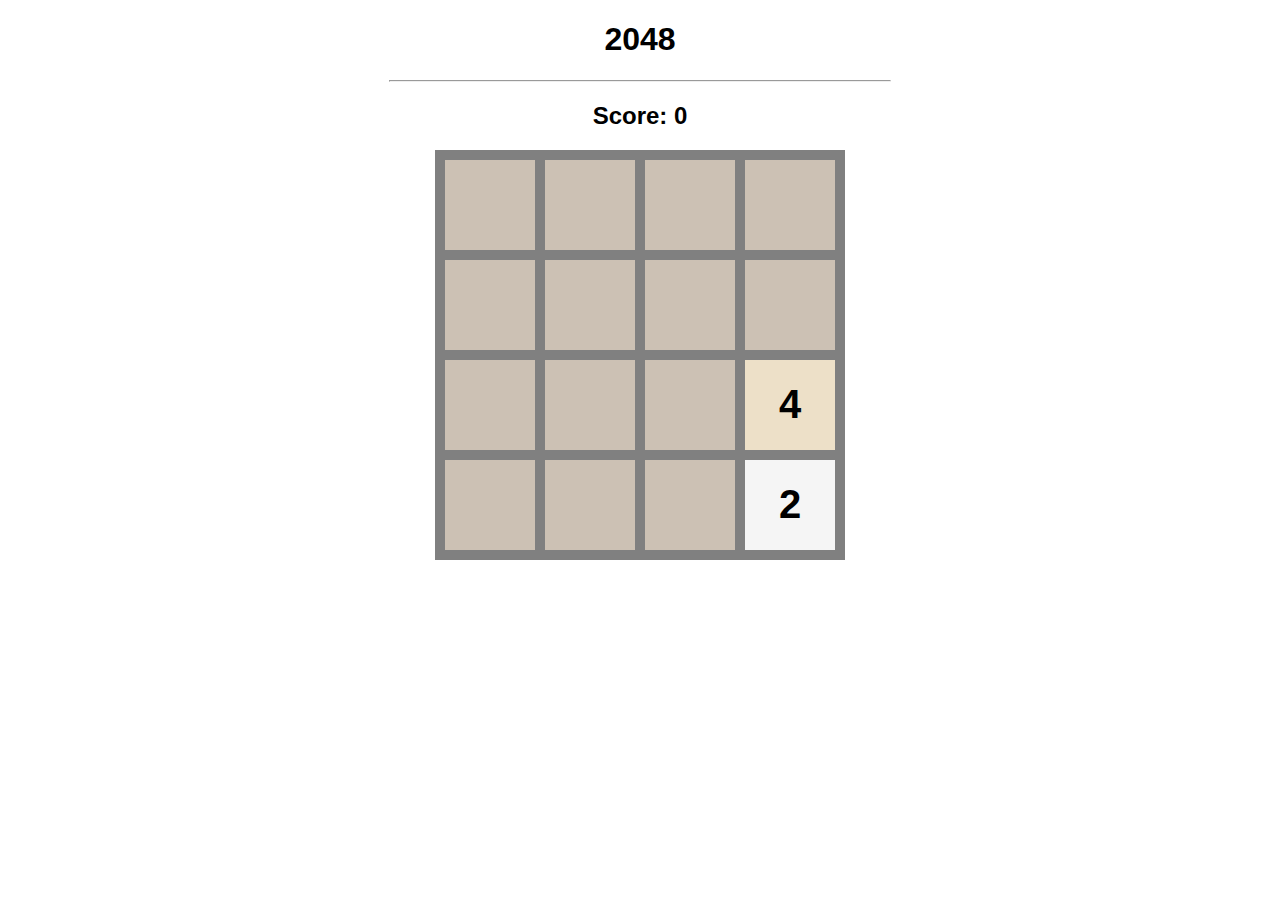
<file: index.html>
<!Doctype html>
<html>
    <head>
        <meta charset = "utf-8">
        <meta name = "viewport" content="width = device-width, initial-scale = 1.0">
        <title>2048</title>
        <link rel = "stylesheet", href = "2048.css">
        <script src = "2048.js"></script>
    </head>
    <body>
        <h1>2048</h1>
        <hr>
        <h2> Score: <span id="score">0</span></h2>
        <div id="board">
        </div>
    </body>
</html>
</file>
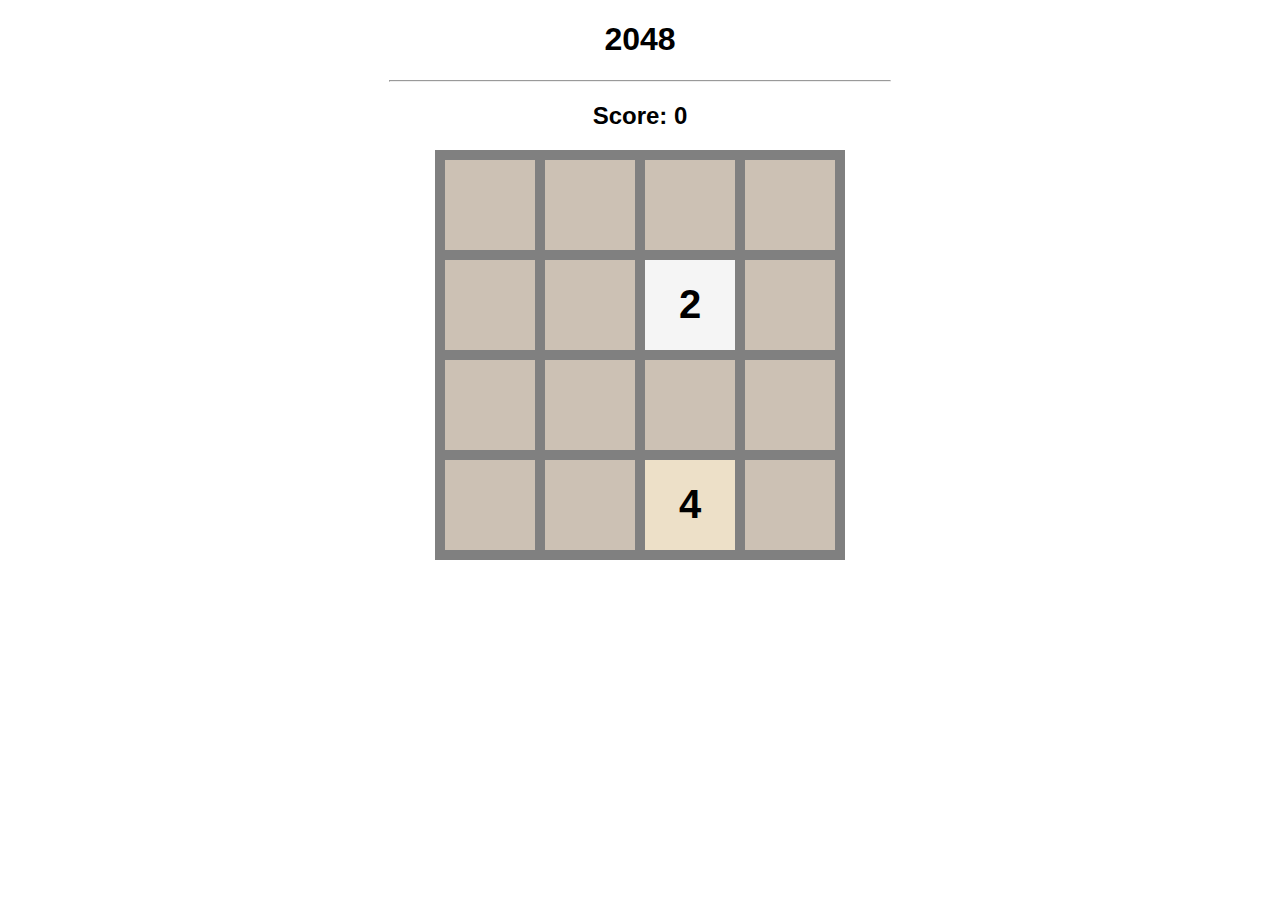
<file: 2048.html>
<!Doctype html>
<html>
    <head>
        <meta charset = "utf-8">
        <meta name = "viewport" content="width = device-width, initial-scale = 1.0">
        <title>2048</title>
        <link rel = "stylesheet", href = "2048.css">
        <script src = "2048.js"></script>
    </head>
    <body>
        <h1>2048</h1>
        <hr>
        <h2> Score: <span id="score">0</span></h2>
        <div id="board">
        </div>
    </body>
</html>
</file>
<file: 2048.css>
body{
    font-family: Arial, Helvetica, sans-serif;
    text-align: center;
}

hr{
    width: 500px;
}

#board{
    width: 400px;
    height: 400px;
    background-color: white;
    border: 5px solid grey;
    margin: 0 auto;
    display: flex;
    flex-wrap: wrap;
}

.tile{
    width: 90px;
    height: 90px;
    background-color: var(--tileColor);
    border: 5px solid grey;
    /* border-radius: 5%; */

    /* position: absolute; */
    /* top: calc(var(--y) * 90 + 5 + 5);
    left: calc(var(--x) * 90 + 5 + 5); */

    transition: transform 0.2s ease-in-out;
    font-size: 40px;
    font-weight: bold;
    display: flex;
    justify-content: center;
    align-items: center;
}
</file>
